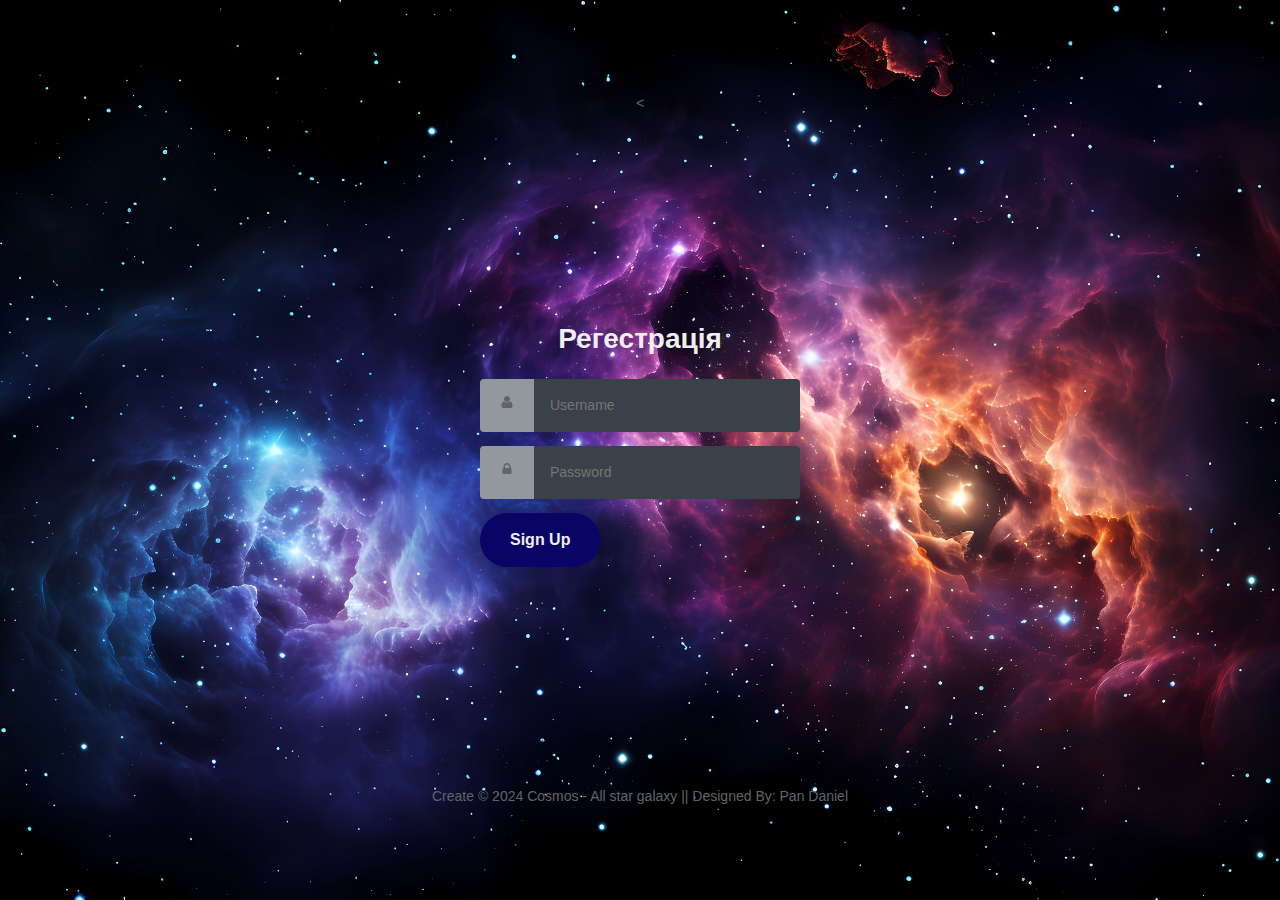
<file: Register.html>
<<!DOCTYPE html>
<html lang="en">
<head>
    <meta charset="UTF-8">
    <meta name="viewport" content="width=device-width, initial-scale=1.0">
    <title>Document</title>
    <style>
        @use postcss-preset-env {
            stage: 0;
        }

        /* config.css */

        :root {
            --baseColor: #606468;
        }

        /* helpers/align.css */

        .align {
            display: grid;
            place-items: center;
        }

        .grid {
            inline-size: 90%;
            margin-inline: auto;
            max-inline-size: 20rem;
        }

        /* helpers/hidden.css */

        .hidden {
            border: 0;
            clip: rect(0 0 0 0);
            height: 1px;
            margin: -1px;
            overflow: hidden;
            padding: 0;
            position: absolute;
            width: 1px;
        }

        /* helpers/icon.css */

        :root {
            --iconFill: var(--baseColor);
        }

        .icons {
            display: none;
        }

        .icon {
            block-size: 1em;
            display: inline-block;
            fill: var(--iconFill);
            inline-size: 1em;
            vertical-align: middle;
        }

        /* layout/base.css */

        :root {
            --htmlFontSize: 100%;

            --bodyBackgroundColor: #2c3338;
            --bodyColor: var(--baseColor);
            --bodyFontFamily: "Open Sans";
            --bodyFontFamilyFallback: sans-serif;
            --bodyFontSize: 0.875rem;
            --bodyFontWeight: 400;
            --bodyLineHeight: 1.5;
        }

        * {
            box-sizing: inherit;
        }

        html {
            box-sizing: border-box;
            font-size: var(--htmlFontSize);
        }

        body {
            background-color: var(--bodyBackgroundColor);
            color: var(--bodyColor);
            font-family: var(--bodyFontFamily), var(--bodyFontFamilyFallback);
            font-size: var(--bodyFontSize);
			background-image: url(photo_maine/pik10.jpg);
			margin: 0;
            padding: 0;
			background-size: cover;
      background-position: center;
	  position: relative;
	  text-align: center;
            font-weight: var(--bodyFontWeight);
            line-height: var(--bodyLineHeight);
            margin: 0;
            min-block-size: 100vh;
        }

        /* modules/anchor.css */

        :root {
            --anchorColor: #eee;
        }

        a {
            color: var(--anchorColor);
            outline: 0;
            text-decoration: none;
        }

        a:focus,
        a:hover {
            text-decoration: underline;
        }

        /* modules/form.css */

        :root {
            --formGap: 0.875rem;
        }

        input {
            background-image: none;
            border: 0;
            color: inherit;
            font: inherit;
            margin: 0;
            outline: 0;
            padding: 0;
            transition: background-color 0.3s;
        }

        input[type="submit"] {
            cursor: pointer;
        }

        .form {
            display: grid;
            gap: var(--formGap);
        }

        .form input[type="password"],
        .form input[type="text"],
        .form input[type="submit"] {
            inline-size: 100%;
        }

        .form__field {
            display: flex;
        }

        .form__input {
            flex: 1;
        }

        /* modules/login.css */

        :root {
            --loginBorderRadus: 0.25rem;
            --loginColor: #eee;

            --loginInputBackgroundColor: #3b4148;
            --loginInputHoverBackgroundColor: #dfe8f1;

            --loginLabelBackgroundColor: #93989e;

            --loginSubmitBackgroundColor: #060463;
            --loginSubmitColor: #eee;
            --loginSubmitHoverBackgroundColor: #21bcde;
			
        }

        .login {
            color: var(--loginColor);
        }

        .login label,
        .login input[type="text"],
        .login input[type="password"],
        .login input[type="submit"] {
            border-radius: var(--loginBorderRadus);
            padding: 1rem;
        }

        .login label {
            background-color: var(--loginLabelBackgroundColor);
            border-bottom-right-radius: 0;
            border-top-right-radius: 0;
            padding-inline: 1.25rem;
        }

        .login input[type="password"],
        .login input[type="text"] {
            background-color: var(--loginInputBackgroundColor);
            border-bottom-left-radius: 0;
            border-top-left-radius: 0;
        }

        .login input[type="password"]:focus,
        .login input[type="password"]:hover,
        .login input[type="text"]:focus,
        .login input[type="text"]:hover {
            background-color: var(--loginInputHoverBackgroundColor);
        }

        .login input[type="submit"] {
            background-color: var(--loginSubmitBackgroundColor);
            color: var(--loginSubmitColor);
            font-weight: 700;
            text-transform: uppercase;
        }

        .login input[type="submit"]:focus,
        .login input[type="submit"]:hover {
            background-color: var(--loginSubmitHoverBackgroundColor);
        }

        /* modules/text.css */

        p {
            margin-block: 1.5rem;
        }

        .text--center {
            text-align: center;
        }
        a{
        background-color: #090466; /* Колір кнопки */
        color: #eee; /* Колір тексту кнопки */
        border: none;
        padding: 15px 30px;
        font-size: 16px;
        font-weight: bold;
        border-radius: 30px;
        box-shadow: 0 4px 6px rgba(0, 0, 0, 0.1);
        cursor: pointer;
        transition: background-color 0.3s ease, transform 0.3s ease;
        margin-bottom: 20px;
        /* Додамо анімацію */
        animation: pulse 1s infinite alternate;
    }

    /* Анімація */
    @keyframes pulse {
        0% {
            transform: scale(1);
        }
        100% {
            transform: scale(1.1);
        }
    }
    </style>
</head>
<body class="align">
    <div class="grid">
        <h1 style="color: #eee; text-align: center;">Регестрація</h1> <!-- Доданий текст -->
        <form action="https://httpbin.org/post" method="POST" class="form login">
            <div class="form__field">
                <label for="login__username"><svg class="icon">
                        <use xlink:href="#icon-user"></use>
                    </svg><span class="hidden">Username</span></label>
                <input autocomplete="username" id="login__username" type="text" name="username" class="form__input" placeholder="Username" required>
            </div>

            <div class="form__field">
                <label for="login__password"><svg class="icon">
                        <use xlink:href="#icon-lock"></use>
                    </svg><span class="hidden">Password</span></label>
                <input id="login__password" type="password" name="password" class="form__input" placeholder="Password" required>
            </div>

            <div class="form__field">
                <a href="audivstyp.html "type="submit" value="Sign Up">Sign Up</a>

            </div>
        </form>

        
    </div>

    <svg xmlns="http://www.w3.org/2000/svg" class="icons">
        <symbol id="icon-arrow-right" viewBox="0 0 1792 1792">
            <path d="M1600 960q0 54-37 91l-651 651q-39 37-91 37-51 0-90-37l-75-75q-38-38-38-91t38-91l293-293H245q-52 0-84.5-37.5T128 1024V896q0-53 32.5-90.5T245 768h704L656 474q-38-36-38-90t38-90l75-75q38-38 90-38 53 0 91 38l651 651q37 35 37 90z" />
        </symbol>
        <symbol id="icon-lock" viewBox="0 0 1792 1792">
            <path d="M640 768h512V576q0-106-75-181t-181-75-181 75-75 181v192zm832 96v576q0 40-28 68t-68 28H416q-40 0-68-28t-28-68V864q0-40 28-68t68-28h32V576q0-184 132-316t316-132 316 132 132 316v192h32q40 0 68 28t28 68z" />
        </symbol>
        <symbol id="icon-user" viewBox="0 0 1792 1792">
            <path d="M1600 1405q0 120-73 189.5t-194 69.5H459q-121 0-194-69.5T192 1405q0-53 3.5-103.5t14-109T236 1084t43-97.5 62-81 85.5-53.5T538 832q9 0 42 21.5t74.5 48 108 48T896 971t133.5-21.5 108-48 74.5-48 42-21.5q61 0 111.5 20t85.5 53.5 62 81 43 97.5 26.5 108.5 14 109 3.5 103.5zm-320-893q0 159-112.5 271.5T896 896 624.5 783.5 512 512t112.5-271.5T896 128t271.5 112.5T1280 512z" />
        </symbol>
    </svg>
</body>
<body>
<div class="row">
Create © 2024 Cosmos - All star galaxy || Designed By: Pan Daniel
</div>
</html>
</file>
